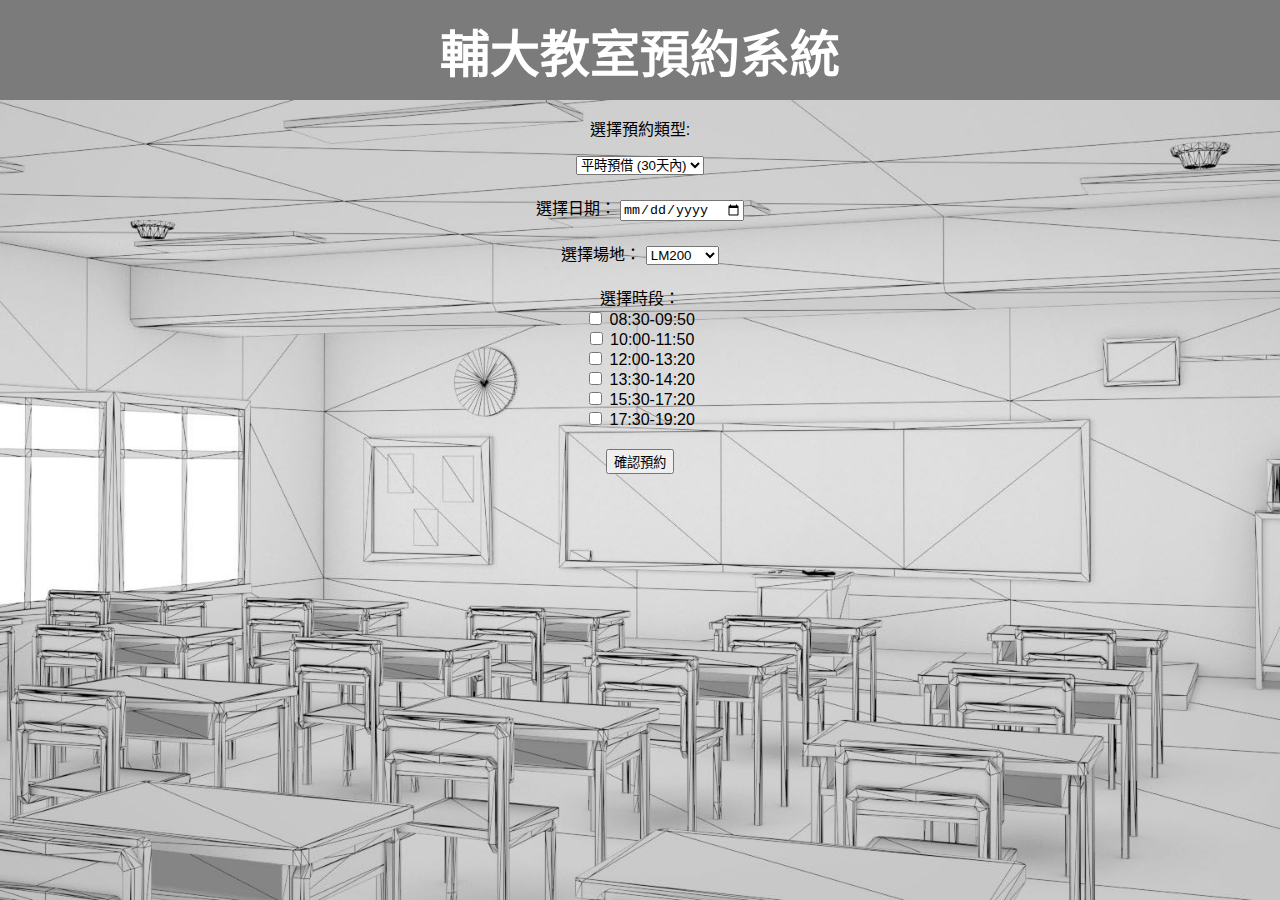
<file: index.htm>
<!DOCTYPE html>
<html lang="zh-TW">
<head>
    <meta charset="UTF-8">
    <title>輔大教室預約系統</title>
    <style>
        body{
            font-family: Arial, sans-serif;
            margin:0;
            padding:0;
            text-align: center;
        }
         .container {
            display: flex;
            justify-content: center;
            align-items: center;
            position: relative;
            height: 100px;
            background-color:rgb(123, 123, 123);
        }

        .center-text {
            font-size: 50px;
            position: relative;
            color: white;
        }

        .right-text {
            font-size: 30px;
            color: white;
            position: absolute;
            top: 50%;
            transform: translateY(-50%);
            right: 50%;
            margin-right: 700px; 
        }
        .small-text {
            font-size: 30px;
            color: white;
            position: absolute;
            top: 50%;
            transform: translateY(-50%);
            left: 50%;
            margin-left: 700px; 
        }

        table {
            margin: 0 auto;
            border-collapse: collapse;
            width: 500px;
        }
        th, td {
            padding: 8px;
            border: 1px solid #ccc;
            text-align: center;
        }
        .form-section {
            margin: 20px 0;
        }
        body{
            background-image:url('12.jpg');
            background-size: cover;
            background-repeat: no-repeat; 
            background-position: center; 
            background-color: rgba(255, 255, 255, 0.5);
            height: 100vh;
        }
    </style>
</head>
<body>
<form action="index.php" method="post">
        <div class="container">
            <a href="show_reservations.php"class="right-text" >返回紀錄展示</a>
            <h1 class="center-text">輔大教室預約系統</h1>
            <a href="setting.html"class="small-text" >設定學期區間</a>
        </div>
        <p>選擇預約類型:</p>
        <select name="type" id="type" name="type">
            <option value="平時預借">平時預借 (30天內)</option>
            <option value="學期預借">學期預借</option>
        </select>

        <div class="form-section" name="date">
            <label for="date">選擇日期：</label>
            <input name="date" type="date" id="date" required>
        </div>

        <div class="form-section">
            <label for="classroom" name="classroom">選擇場地：</label>
            <select name="classroom" id="classroom">
                <option value="LM200">LM200</option>
                <option value="LM202">LM202</option>
                <option value="SL201">SL201</option>
                <option value="SL245">SL245</option>
                <option value="SL246">SL246</option>
                <option value="SL471">SL471</option>
                <option value="SL200-1">SL200-1</option>
                <option value="SL200-3">SL200-3</option>
            </select>
        </div>

        <div class="form-section">
            <label for="time" name="time">選擇時段：</label><br>
            <input type="checkbox" name="time" value="08:30-09:50"> 08:30-09:50<br>
            <input type="checkbox" name="time" value="10:00-11:50"> 10:00-11:50<br>
            <input type="checkbox" name="time" value="12:00-13:20"> 12:00-13:20<br>
            <input type="checkbox" name="time" value="13:30-14:20"> 13:30-14:20<br>
            <input type="checkbox" name="time" value="15:30-17:20"> 15:30-17:20<br>
            <input type="checkbox" name="time" value="17:30-19:20"> 17:30-19:20<br>
        </div>

        <button type="submit">確認預約</button>
</form>
</body>
</html>
</file>
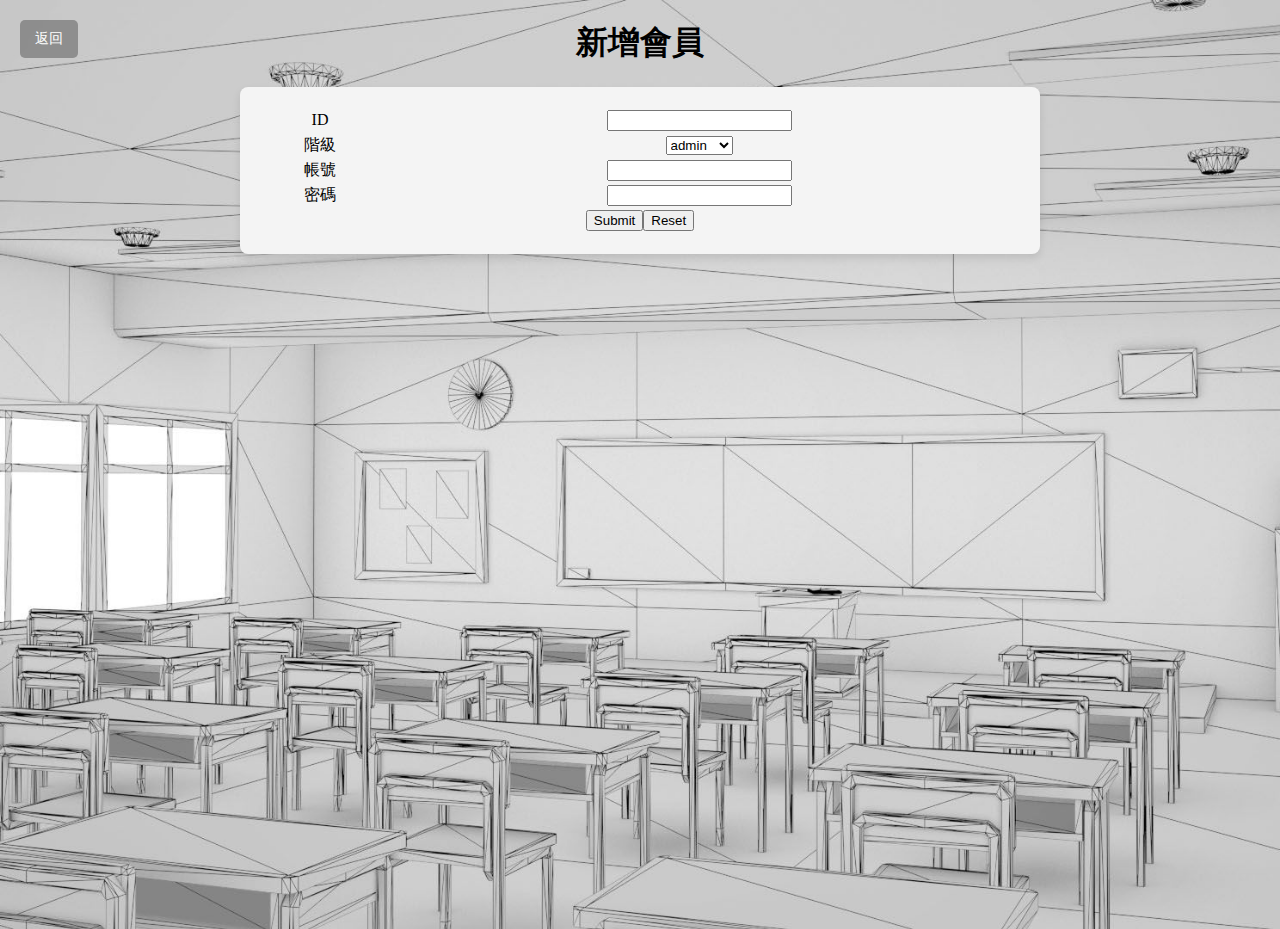
<file: insert.htm>
<!DOCTYPE html>
<html lang="en">
<head>
    <meta charset="UTF-8">
    <meta name="viewport" content="width=device-width, initial-scale=1.0">
    <title>Document</title>
</head>
<style>
            body {
            background-image: url('12.jpg');
            background-size: cover;
            background-repeat: no-repeat; 
            background-position: center; 
            background-color: rgba(255, 255, 255, 0.5);
            height: 100vh;
        }
        .table-container {
            background-color: #f4f4f4; /* 白色底 */
            margin: 0 auto;
            padding: 20px;
            border-radius: 8px;
            box-shadow: 0 4px 8px rgba(0, 0, 0, 0.1); /* 邊框陰影 */
            width: 80%;
            max-width: 800px;
        } 
        .right-link {
            position: absolute;
            top: 20px;
            left: 20px;
            text-decoration: none;
            color: #fff;
            background-color: rgba(83, 83, 83, 0.5);
            padding: 10px 15px;
            border-radius: 5px;
            font-size: 14px;
        }
</style>
<body>
    <a href="member.php" class="right-link">返回</a>
    <div align=center>
        <form action="insert.php" method="post">
            <table class="table-container" align=center>
                <h1>新增會員</h1>
                <tr align=center>
                    <td>ID</td><td><input type=text name="id" required></td>
                </tr>
                <tr align=center >
                    <td>階級</td><td><select id="level" name="level" >
                        <option value="admin">admin</option>
                        <option value="teacher">teacher</option>
                    </select></td>
                </tr>
                <tr align=center>
                    <td>帳號</td><td><input type=text name="name" required></td>
                </tr>
                <tr align=center>
                    <td>密碼</td><td><input type=text name="password" required></td>
                </tr>
                <tr align=center>
                    <td colspan=2><input type=submit><input type=reset></td>
                  </tr>
            </table>

        </form>
    </div>
</body>
</html>
</file>
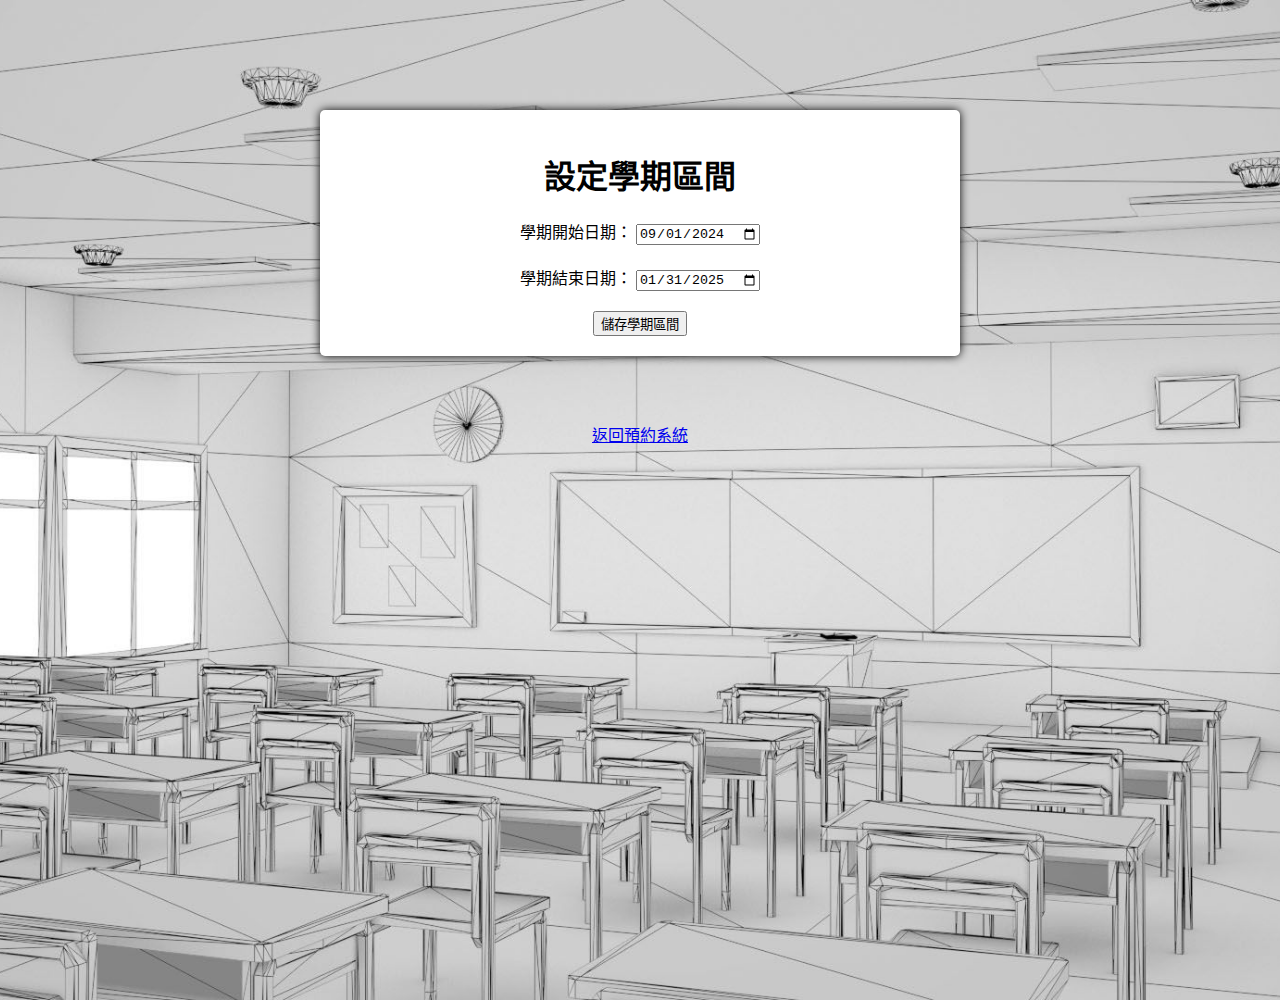
<file: setting.html>
<!DOCTYPE html>
<html lang="zh-TW">
<head>
    <meta charset="UTF-8">
    <title>設定學期區間</title>
    <style>
        body {
            font-family: Arial, sans-serif;
            text-align: center;
            margin: 20px;
            padding-top: 60px;
        }
        .form-section {
            margin: 20px 0;
        }
        body{
            background-image:url('12.jpg');
            background-size: cover;
            background-repeat: no-repeat; 
            background-position: center; 
            background-color: rgba(255, 255, 255, 0.5);
            height: 100vh;
        }
        .container {
            max-width: 600px;
            margin: 30px auto;
            padding: 20px;
            background: white;
            border-radius: 5px;
            box-shadow: 0 0 10px rgb(0, 0, 0);
        }
    </style>
    
</head>
<body>
<div class="container">
    <h1>設定學期區間</h1>

    <div class="form-section">
        <label for="semesterStart">學期開始日期：</label>
        <input type="date" id="semesterStart">
    </div>

    <div class="form-section">
        <label for="semesterEnd">學期結束日期：</label>
        <input type="date" id="semesterEnd">
    </div>

    <button onclick="saveSemesterDates()">儲存學期區間</button>
</div>
<br><br>
<a href="index.php">返回預約系統</a>

<script>
    function saveSemesterDates() {
        const start = document.getElementById("semesterStart").value;
        const end = document.getElementById("semesterEnd").value;

        if (new Date(start) > new Date(end)) {
            alert("開始日期不能晚於結束日期！");
            return;
        }

        localStorage.setItem("semesterStart", start);
        localStorage.setItem("semesterEnd", end);
        alert("學期區間已儲存！");
    }

    // 預設顯示當前設定的學期區間
    document.getElementById("semesterStart").value = localStorage.getItem("semesterStart") || "2024-09-01";
    document.getElementById("semesterEnd").value = localStorage.getItem("semesterEnd") || "2025-01-31";
</script>

</body>
</html>
</file>
